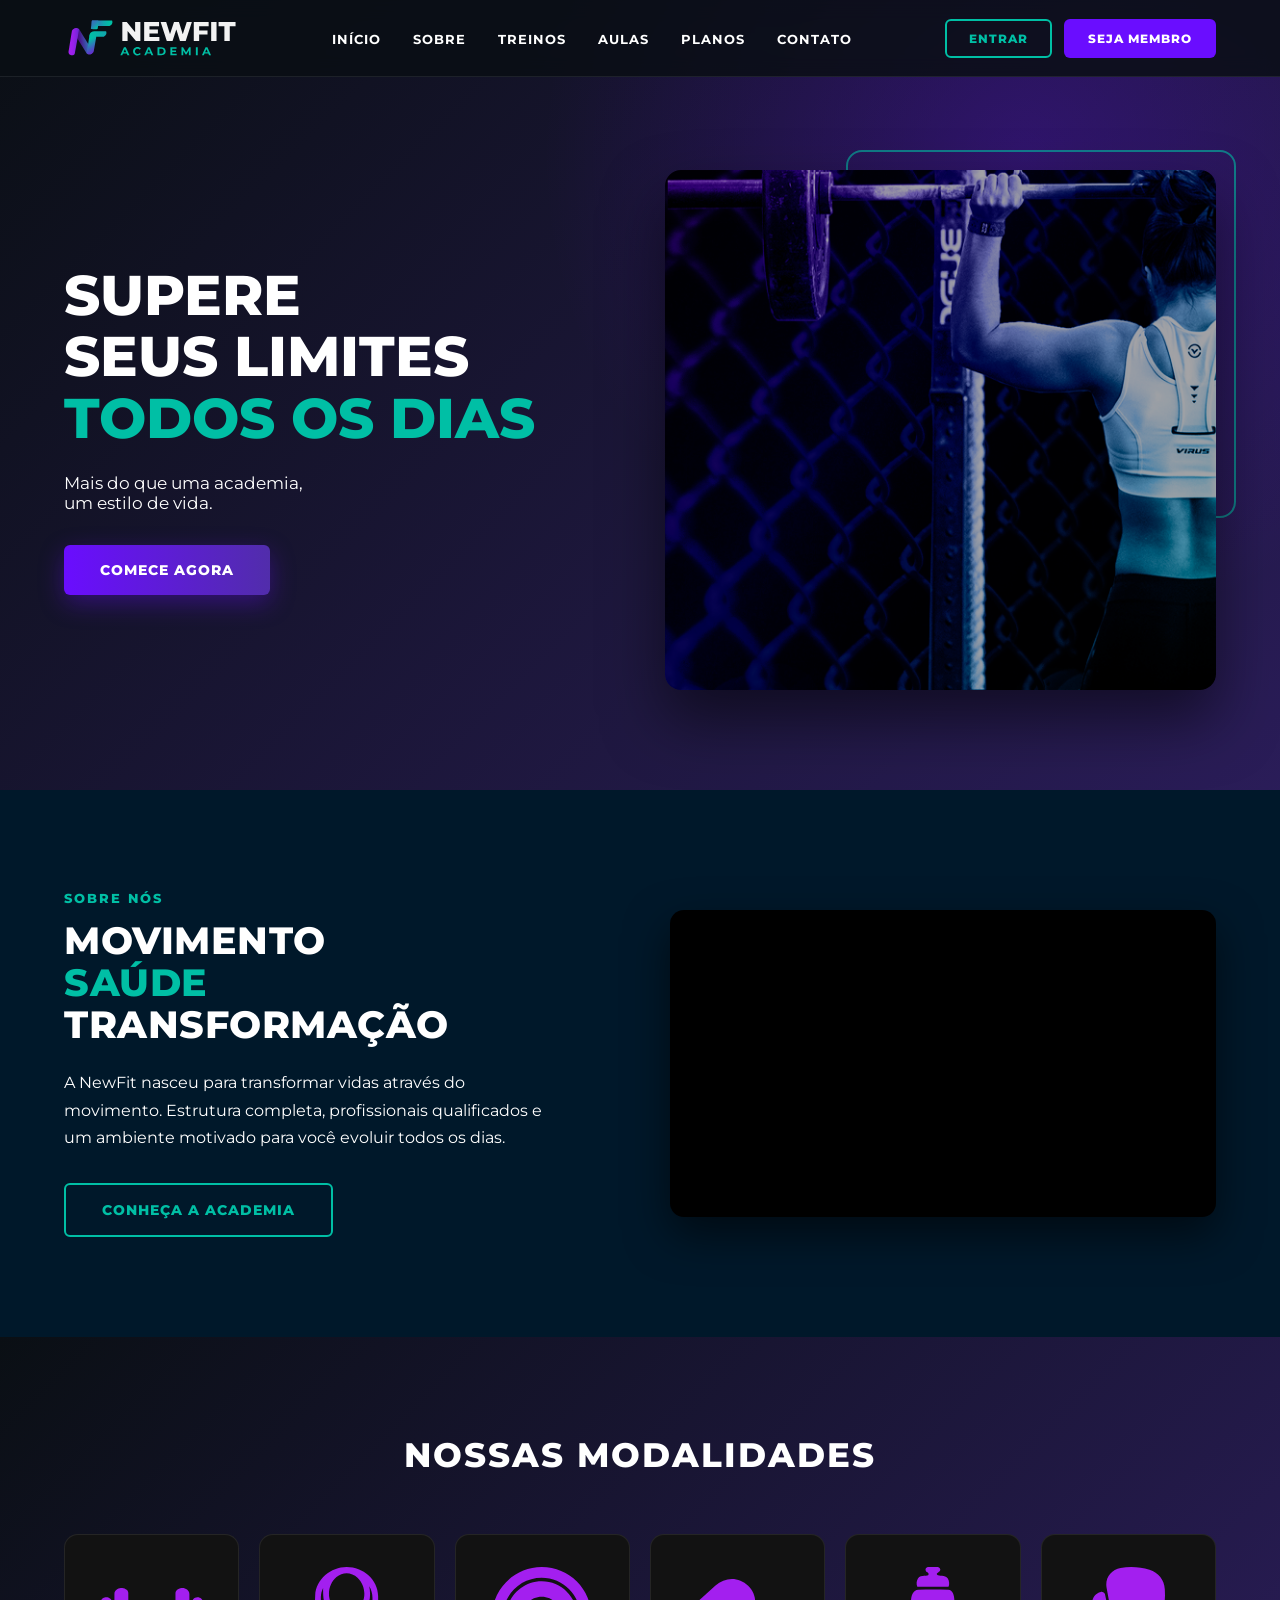
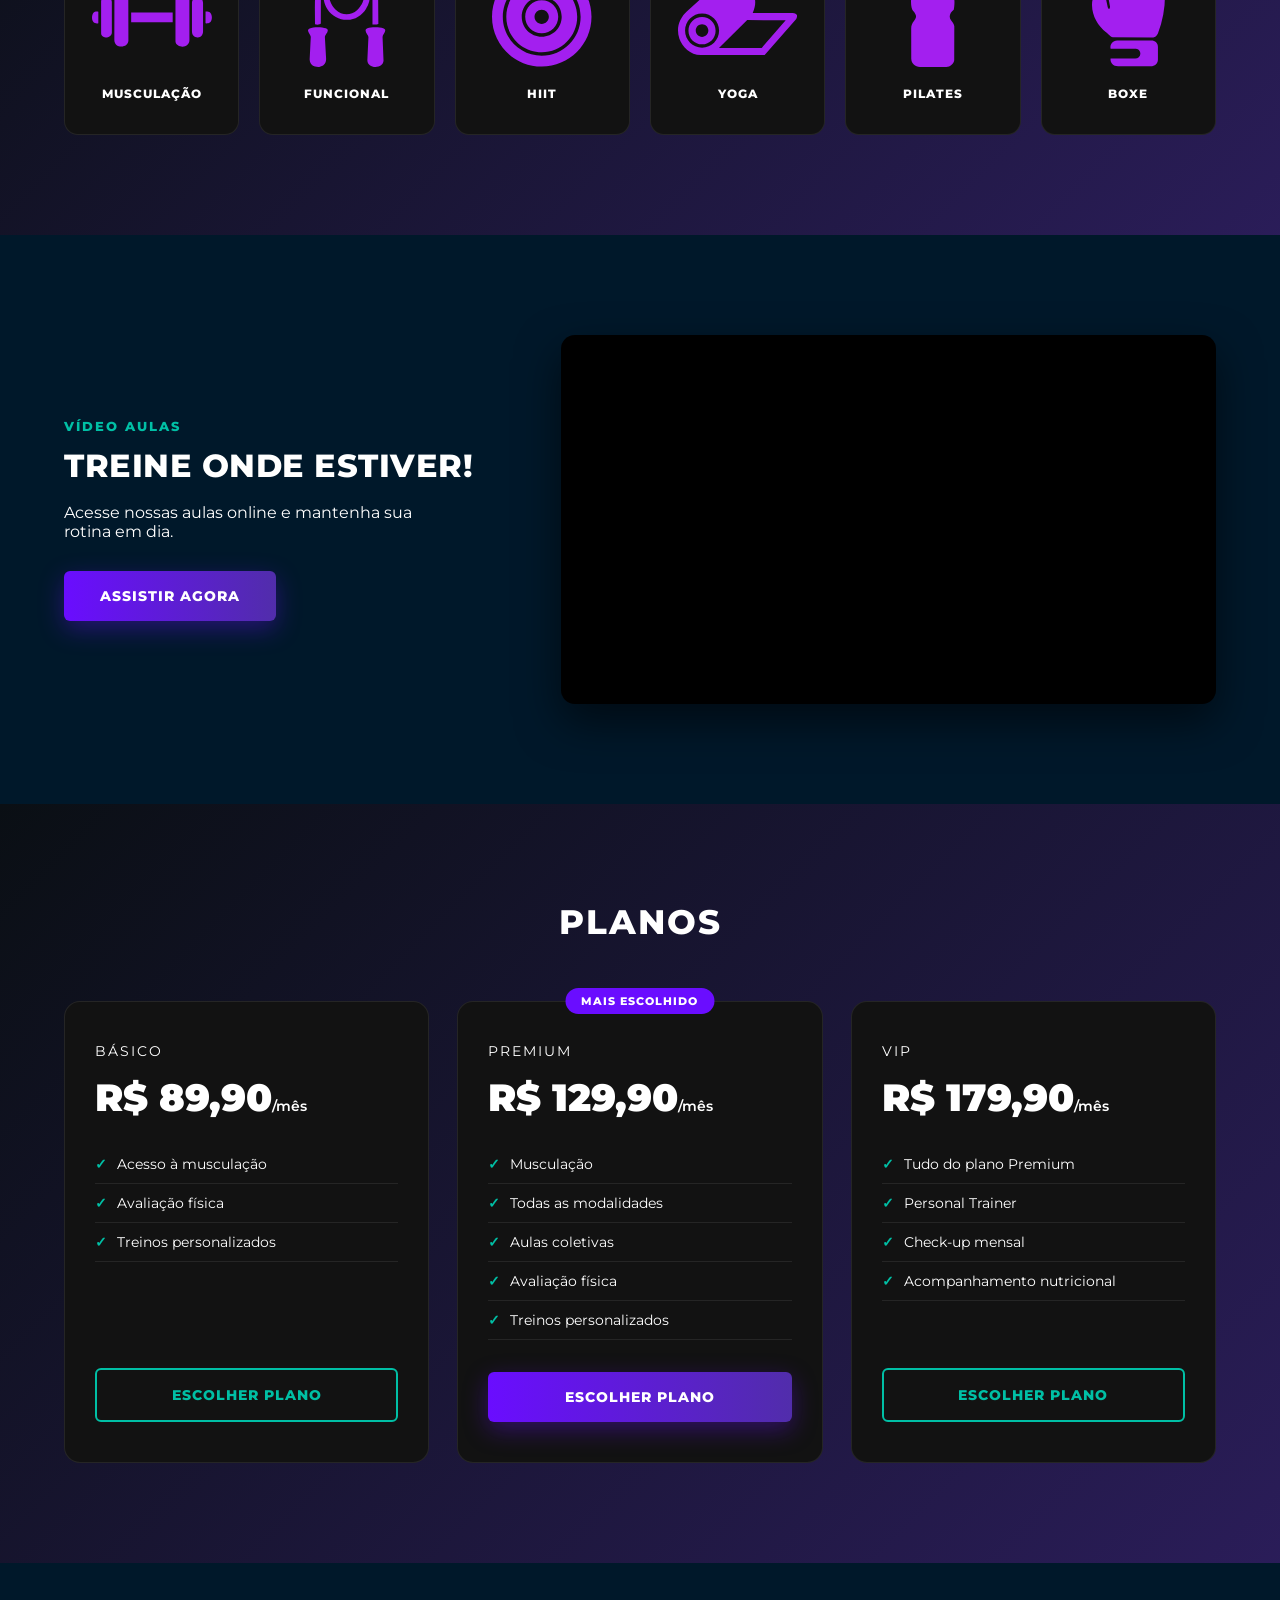
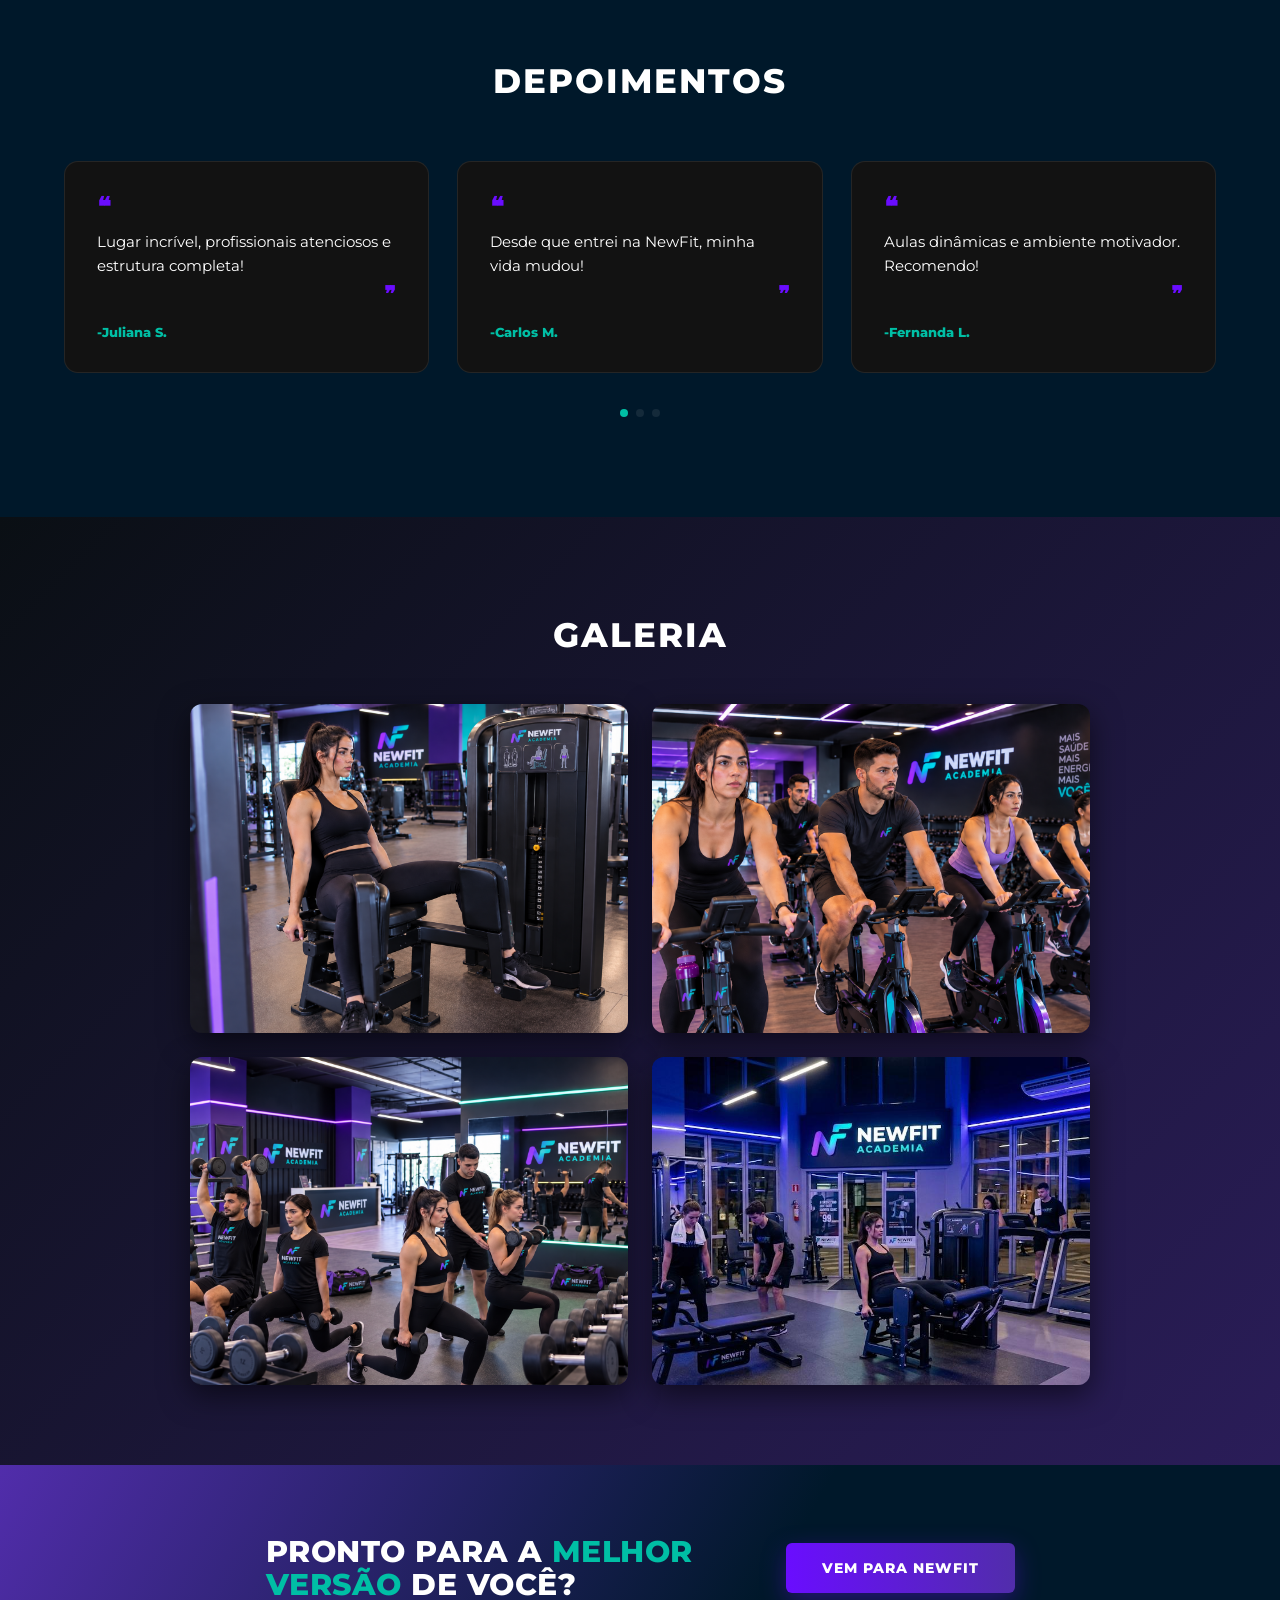
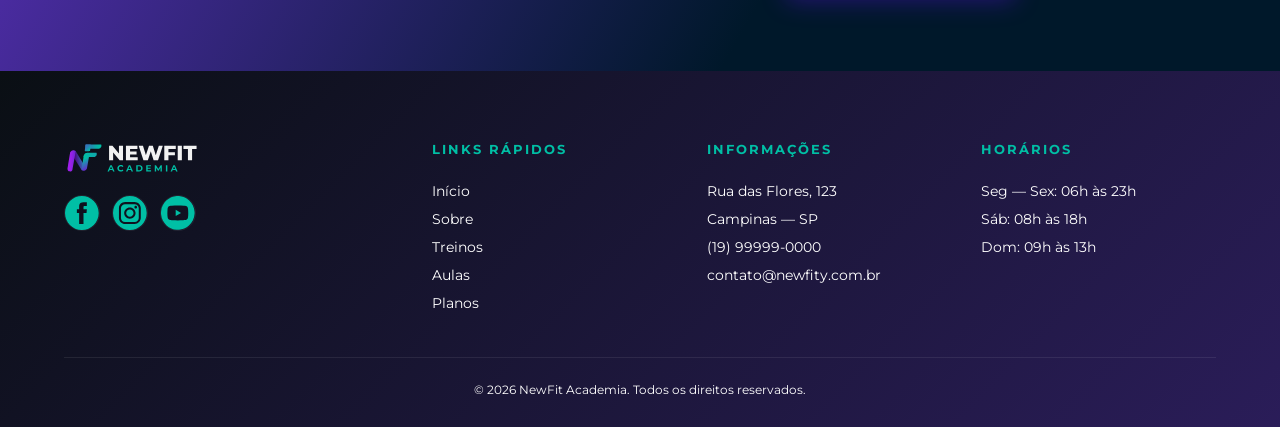
<file: index.html>
<!DOCTYPE html>
<html lang="pt-BR">
<head>
<meta charset="UTF-8">
<meta name="viewport" content="width=device-width, initial-scale=1.0">
<title>NEWFIT ACADEMIA — Supere Seus Limites Todos os Dias</title>
<link rel="manifest" href="manifest.webmanifest">
<meta name="theme-color" content="#0A0F14">
<meta name="mobile-web-app-capable" content="yes">
<meta name="apple-mobile-web-app-capable" content="yes">
<meta name="apple-mobile-web-app-status-bar-style" content="black">
<meta name="apple-mobile-web-app-title" content="NewFit">
<link rel="icon" type="image/png" sizes="32x32" href="icons/favicon-32.png">
<link rel="apple-touch-icon" href="icons/apple-touch-icon.png">
<script src="pwa.js" defer></script>
<link rel="preconnect" href="https://fonts.googleapis.com">
<link rel="preconnect" href="https://fonts.gstatic.com" crossorigin>
<link href="https://fonts.googleapis.com/css2?family=Montserrat:ital,wght@0,400;0,500;0,600;0,700;0,800;0,900;1,700&display=swap" rel="stylesheet">
<link rel="stylesheet" href="style.css">
</head>
<body>

<!-- ======================================================= -->
<!-- LANDING PRINCIPAL -->
<!-- Ao clicar em "Escolher Plano" ou "Seja Membro", o usuário -->
<!-- é redirecionado para checkout.html, onde responde a       -->
<!-- pergunta e preenche o cadastro.                           -->
<!-- ======================================================= -->
<div id="landing">

  <!-- HEADER -->
  <header>
    <div class="nav-wrap container">
      <div class="logo-box">
        <!-- TROCAR LOGO AQUI -->
        <img src="NEWFIT_LOGO_1.svg" alt="Logo NewFit">
      
      </div>
      <nav>
        <ul id="navList">
          <li><a href="#hero">Início</a></li>
          <li><a href="#sobre">Sobre</a></li>
          <li><a href="#modalidades">Treinos</a></li>
          <li><a href="#video">Aulas</a></li>
          <li><a href="#planos">Planos</a></li>
          <li><a href="#footer">Contato</a></li>
          <li class="nav-entrar-mobile"><a href="login.html">Entrar</a></li>
        </ul>
      </nav>
      <div class="nav-btns">
        <a class="btn nav-entrar" href="login.html">ENTRAR</a>
        <a class="btn nav-cta" href="checkout.html?plano=Seja+Membro">SEJA MEMBRO</a>
      </div>
      <button class="menu-toggle" id="menuToggle">&#9776;</button>
    </div>
  </header>

  <!-- HERO -->
  <section class="hero" id="hero">
    <div class="container">
      <div class="hero-text">
        <h1 class="hero-title"><span class="hero-linha1">SUPERE </span>SEUS LIMITES<span class="line-accent"> <br>TODOS OS DIAS</span></h1>
        <p class="desc">Mais do que uma academia,<br> um estilo de vida.</p>
        <a class="btn btn-primary" href="checkout.html?plano=Seja+Membro">COMECE AGORA</a>
      </div>
      <div class="hero-img-wrap">
        <!-- TROCAR BANNER AQUI -->
        <img src="img/Banner newfity 1.png" alt="Aluna treinando na NewFit Academia">
      </div>
    </div>
  </section>

  <!-- SOBRE -->
  <section class="sobre" id="sobre">
    <div class="container">
      <div>
        <div class="eyebrow">SOBRE NÓS</div>
        <h2>MOVIMENTO<br><span class="verde">SAÚDE</span><br><span class="roxo">TRANSFORMAÇÃO</span></h2>
        <p>A NewFit nasceu para transformar vidas através do movimento. Estrutura completa, profissionais qualificados e um ambiente motivado para você evoluir todos os dias.</p>
        <a class="btn btn-outline" href="#modalidades">CONHEÇA A ACADEMIA</a>
      </div>
      <div class="sobre-video">
        <!-- TROCAR VÍDEO AQUI: mude só o código depois de /embed/ -->
        <iframe src="https://www.youtube.com/embed/xnSvTpTdezM?rel=0"
                title="Conheça a NewFit Academia"
                loading="lazy"
                allow="accelerometer; autoplay; clipboard-write; encrypted-media; gyroscope; picture-in-picture"
                referrerpolicy="strict-origin-when-cross-origin"
                allowfullscreen></iframe>
      </div>
    </div>
  </section>

  <!-- MODALIDADES -->
  <section class="modalidades" id="modalidades">
    <div class="container">
      <h2>NOSSAS MODALIDADES</h2>
      <div class="mod-grid">
        <div class="mod-card">
          <div class="mod-icon"><img src="img/musculação.svg" alt=""></div>
          <span>Musculação</span>
        </div>
        <div class="mod-card">
          <div class="mod-icon"><img src="img/funcional.svg" alt=""></div>
          <span>Funcional</span>
        </div>
        <div class="mod-card">
          <div class="mod-icon"><img src="img/hiit.svg" alt=""></div>
          <span>HIIT</span>
        </div>
        <div class="mod-card">
          <div class="mod-icon"><img src="img/yoga.svg" alt=""></div>
          <span>Yoga</span>
        </div>
        <div class="mod-card">
          <div class="mod-icon"><img src="img/pilates.svg"  alt=""></div>
          <span>Pilates</span>
        </div>
        <div class="mod-card">
          <div class="mod-icon"><img src="img/boxe.svg" alt=""></div>
          <span>Boxe</span>
        </div>
      </div>
    </div>
  </section>

  <!-- VIDEO AULAS -->
  <section class="video-sec" id="video">
    <div class="container">
      <div>
        <div class="eyebrow">VÍDEO AULAS</div>
        <h2>Treine onde estiver!</h2>
        <p>Acesse nossas aulas online e mantenha sua rotina em dia.</p>
        <a class="btn btn-primary" href="checkout.html?plano=Seja+Membro">ASSISTIR AGORA</a>
      </div>
      <div class="video-aula">
        <!-- TROCAR VÍDEO AQUI: mude o código em video-aula.js (VIDEO_ID) -->
        <div id="videoAulaPlayer"></div>
      </div>
    </div>
  </section>

  <!-- PLANOS -->
  <section class="planos" id="planos">
    <div class="container">
      <h2>PLANOS</h2>
      <div class="planos-grid" id="planosGrid">
        <div class="plano-card" data-plano="Básico">
          <div class="plano-nome">BÁSICO</div>
          <div class="plano-preco">R$ 89,90<span>/mês</span></div>
          <ul>
            <li>Acesso à musculação</li>
            <li>Avaliação física</li>
            <li>Treinos personalizados</li>
          </ul>
          <a class="btn btn-outline" href="checkout.html?plano=B%C3%A1sico">ESCOLHER PLANO</a>
        </div>
        <div class="plano-card" data-plano="Premium">
          <div class="plano-tag">MAIS ESCOLHIDO</div>
          <div class="plano-nome">PREMIUM</div>
          <div class="plano-preco">R$ 129,90<span>/mês</span></div>
          <ul>
            <li>Musculação</li>
            <li>Todas as modalidades</li>
            <li>Aulas coletivas</li>
            <li>Avaliação física</li>
            <li>Treinos personalizados</li>
          </ul>
          <a class="btn btn-primary" href="checkout.html?plano=Premium">ESCOLHER PLANO</a>
        </div>
        <div class="plano-card" data-plano="VIP">
          <div class="plano-nome">VIP</div>
          <div class="plano-preco">R$ 179,90<span>/mês</span></div>
          <ul>
            <li>Tudo do plano Premium</li>
            <li>Personal Trainer</li>
            <li>Check-up mensal</li>
            <li>Acompanhamento nutricional</li>
          </ul>
          <a class="btn btn-outline" href="checkout.html?plano=VIP">ESCOLHER PLANO</a>
        </div>
      </div>
    </div>
  </section>

  <!-- DEPOIMENTOS -->
  <section class="depoimentos">
    <div class="container">
      <h2>DEPOIMENTOS</h2>
      <div class="dep-grid">
        <div class="dep-card">
          <div class="dep-quote">&#10077;</div>
          <p>Lugar incrível, profissionais atenciosos e estrutura completa!</p>
          <div class="dep-quote-close">&#10078;</div>
          <div class="dep-author">-Juliana S.</div>
        </div>
        <div class="dep-card">
          <div class="dep-quote">&#10077;</div>
          <p>Desde que entrei na NewFit, minha vida mudou!</p>
          <div class="dep-quote-close">&#10078;</div>
          <div class="dep-author">-Carlos M.</div>
        </div>
        <div class="dep-card">
          <div class="dep-quote">&#10077;</div>
          <p>Aulas dinâmicas e ambiente motivador. Recomendo!</p>
          <div class="dep-quote-close">&#10078;</div>
          <div class="dep-author">-Fernanda L.</div>
        </div>
      </div>
      <div class="dep-dots">
        <span class="active"></span><span></span><span></span>
      </div>
    </div>
  </section>

  <!-- GALERIA -->
  <section class="galeria">
    <div class="container">
      <h2>GALERIA</h2>
      <div class="galeria-grid">
        <!-- TROCAR BANNER AQUI -->
        <img src="imgG/galeria-1.png" alt="Galeria 1">
        <img src="imgG/galeria-2.png" alt="Galeria 2">
        <img src="imgG/galeria-3.png" alt="Galeria 3">
        <img src="imgG/galeria-4.jpg" alt="Galeria 4">
      </div>
    </div>
  </section>

  <!-- CTA FINAL -->
  <div class="cta-final">
    <div class="container" style="display:flex;align-items:center;justify-content:space-between;flex-wrap:wrap;gap:20px;">
      <h2>PRONTO PARA A <span class="verde">MELHOR VERSÃO </span>DE VOCÊ?</h2>
      <a class="btn btn-primary" href="checkout.html?plano=Seja+Membro">VEM PARA NEWFIT</a>
    </div>
  </div>

  <!-- FOOTER -->
  <footer id="footer">
    <div class="container">
      <div class="footer-grid">
        <div class="footer-col">
          <div class="footer-logo">
            <!-- TROCAR LOGO AQUI -->
            <img src="NEWFIT_LOGO_1.svg" alt="Logo NewFit">
            <div class="logo-text"> <small></small></div>
          </div>
          <div class="footer-social">
            <a href="#" aria-label="Facebook"><img src="imgR/Vector.svg" alt="" srcset=""></a>
            <a href="#" aria-label="Instagram"><img src="imgR/Group.svg" alt=""></a>
            <a href="#" aria-label="Youtube"><img src="imgR/Group(1).svg" alt=""></a>
          </div>
        </div>
        <div class="footer-col">
          <h4>LINKS RÁPIDOS</h4>
          <ul>
            <li><a href="#hero">Início</a></li><li><a href="#sobre">Sobre</a></li><li><a href="#modalidades">Treinos</a></li><li><a href="#video">Aulas</a></li><li><a href="#planos">Planos</a></li>
          </ul>
        </div>
        <div class="footer-col">
          <h4>INFORMAÇÕES</h4>
          <p>Rua das Flores, 123<br>Campinas — SP</p>
          <p>(19) 99999-0000<br>contato@newfity.com.br</p>
        </div>
        <div class="footer-col">
          <h4>HORÁRIOS</h4>
          <p>Seg — Sex: 06h às 23h<br>Sáb: 08h às 18h<br>Dom: 09h às 13h</p>
        </div>
      </div>
      <div class="footer-bottom">© 2026 NewFit Academia. Todos os direitos reservados.</div>
    </div>
  </footer>

</div><!-- /#landing -->

<!-- ======================================================= -->
<!-- JS (menu mobile) -->
<!-- ======================================================= -->
<script src="script.js"></script>
<script src="video-aula.js" defer></script>

</body>
</html>
</file>
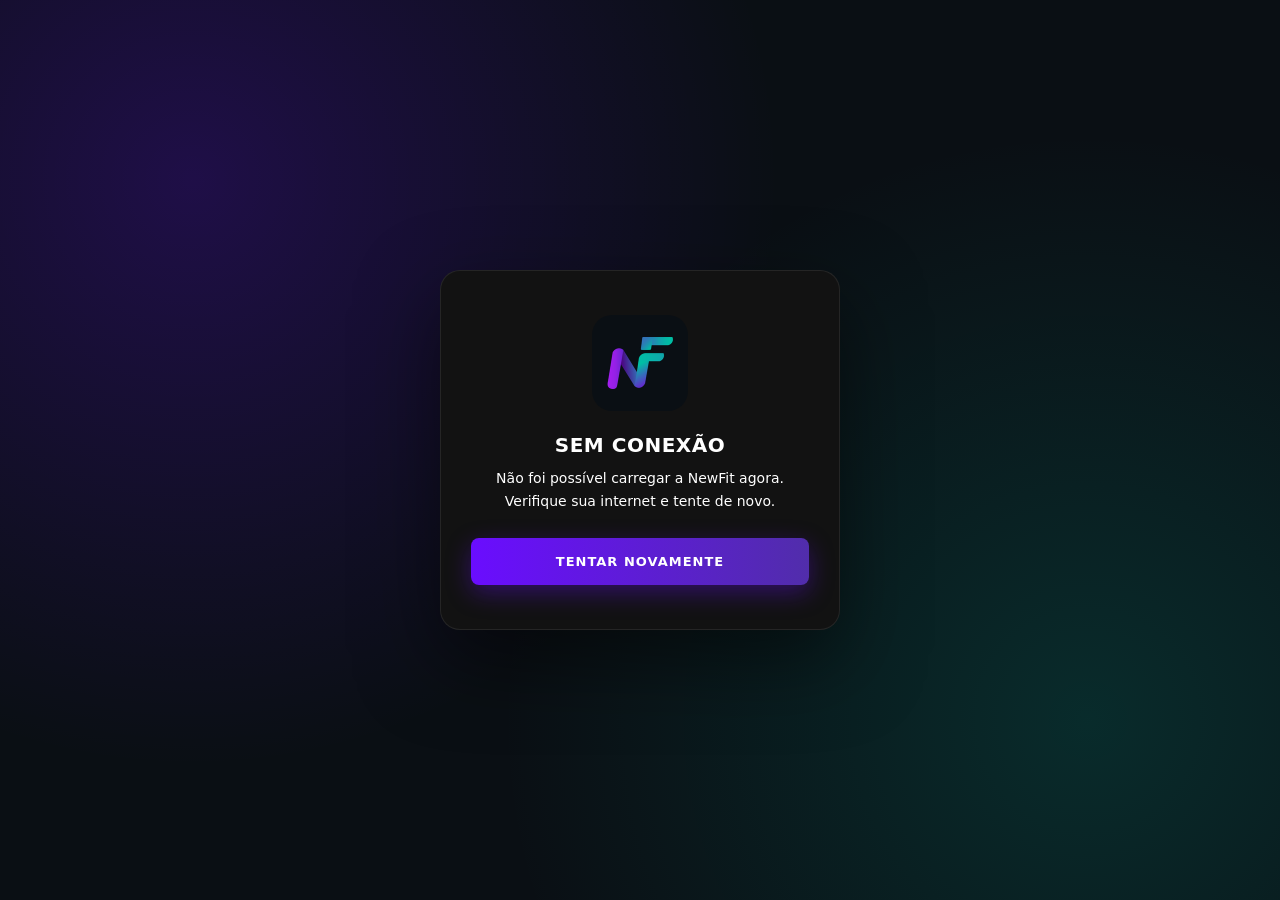
<file: offline.html>
<!DOCTYPE html>
<html lang="pt-BR">
<head>
<meta charset="UTF-8">
<meta name="viewport" content="width=device-width, initial-scale=1.0">
<meta name="theme-color" content="#0A0F14">
<title>Sem conexão — NEWFIT ACADEMIA</title>
<style>
  *{margin:0;padding:0;box-sizing:border-box;}
  body{
    min-height:100vh;
    display:flex;align-items:center;justify-content:center;
    padding:24px;
    font-family:'Montserrat', system-ui, sans-serif;
    color:#FFFFFF;
    text-align:center;
    background:
      radial-gradient(circle at 15% 20%, rgba(106,13,255,0.22), transparent 45%),
      radial-gradient(circle at 85% 80%, rgba(0,191,165,0.16), transparent 45%),
      #0A0F14;
  }
  .card{
    background:#121212;
    border:1px solid rgba(255,255,255,0.08);
    border-radius:20px;
    max-width:400px;width:100%;
    padding:44px 30px;
    box-shadow:0 30px 80px rgba(0,0,0,0.5);
  }
  img{width:96px;height:96px;border-radius:20px;margin:0 auto 22px;display:block;}
  h1{font-size:20px;text-transform:uppercase;letter-spacing:.5px;margin-bottom:10px;}
  p{color:#FFFFFF;font-size:14px;line-height:1.6;margin-bottom:26px;}
  button{
    width:100%;padding:16px 20px;border:none;border-radius:8px;cursor:pointer;
    font-family:inherit;font-weight:800;font-size:13px;letter-spacing:1px;text-transform:uppercase;
    color:#fff;background:linear-gradient(90deg,#6A0DFF 0%,#512DAB 100%);
    box-shadow:0 8px 24px rgba(106,13,255,0.35);
  }
</style>
</head>
<body>
  <div class="card">
    <img src="icons/icon-192.png" alt="NewFit">
    <h1>Sem conexão</h1>
    <p>Não foi possível carregar a NewFit agora. Verifique sua internet e tente de novo.</p>
    <button type="button" onclick="location.reload()">Tentar novamente</button>
  </div>
</body>
</html>
</file>
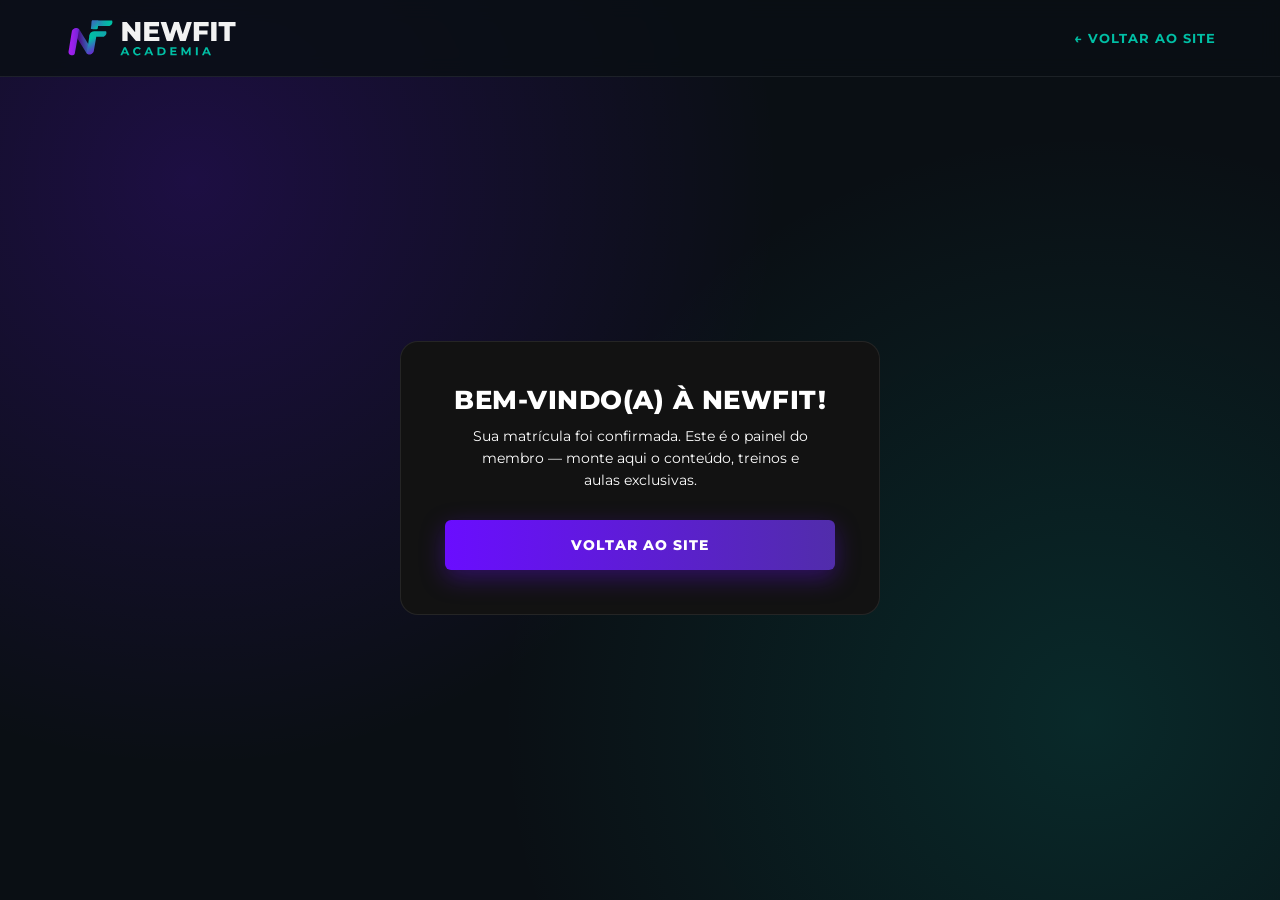
<file: painel.html>
<!DOCTYPE html>
<html lang="pt-BR">
<head>
<meta charset="UTF-8">
<meta name="viewport" content="width=device-width, initial-scale=1.0">
<title>Painel do Membro — NEWFIT ACADEMIA</title>
<link rel="preconnect" href="https://fonts.googleapis.com">
<link rel="preconnect" href="https://fonts.gstatic.com" crossorigin>
<link href="https://fonts.googleapis.com/css2?family=Montserrat:ital,wght@0,400;0,500;0,600;0,700;0,800;0,900;1,700&display=swap" rel="stylesheet">
<link rel="stylesheet" href="style.css">
</head>
<body class="checkout-body">

<div class="checkout-topbar">
  <div class="container checkout-topbar-inner">
    <a href="index.html" class="logo-box">
      <!-- TROCAR LOGO AQUI -->
      <img src="NEWFIT_LOGO_1.svg" alt="Logo NewFit">
      <div class="logo-text"> <small></small></div>
    </a>
    <a href="index.html" class="checkout-voltar">&larr; Voltar ao site</a>
  </div>
</div>

<!-- ======================================================= -->
<!-- PAINEL DO MEMBRO (placeholder — monte esta área depois) -->
<!-- ======================================================= -->
<main class="checkout-wrap">
  <div class="checkout-card" style="text-align:center;">
    <h1 class="checkout-title">Bem-vindo(a) à NewFit!</h1>
    <p class="checkout-sub">Sua matrícula foi confirmada. Este é o painel do membro — monte aqui o conteúdo, treinos e aulas exclusivas.</p>
    <a class="btn btn-primary" href="index.html" style="display:block;text-align:center;">VOLTAR AO SITE</a>
  </div>
</main>

</body>
</html>
</file>
<file: style.css>
:root{
    --verde: #00BFA5;
    --roxo: #6A0DFF;
    --roxo-escuro: #512DAB;
    --bg-1: #121212;
    --bg-2: #00182A;
    --bg-3: #0A0F14;
    --bg-4: #121212;
    --bg-5: #1A1A1A;
    --texto: #FFFFFF;
    --texto-muted: #FFFFFF;
    --borda: rgba(255,255,255,0.08);
  }

  *{margin:0;padding:0;box-sizing:border-box;}
  html{scroll-behavior:smooth;}
  body{
    font-family:'Montserrat', sans-serif;
    background:var(--bg-3);
    color:var(--texto);
    overflow-x:hidden;
  }
  img{max-width:100%;display:block;
  }
  a{text-decoration:none;color:inherit;}
  ul{list-style:none;}
  button{font-family:inherit;cursor:pointer;border:none;}

  .container{
    max-width:1200px;
    margin:0 auto;
    padding:0 24px;
  }

  .eyebrow{
    color:var(--verde);
    font-weight:800;
    letter-spacing:2px;
    font-size:13px;
    text-transform:uppercase;
    display:flex;
    align-items:center;
    gap:8px;
    margin-bottom:14px;
  }

  h1,h2,h3{
    font-weight:800;
    text-transform:uppercase;
    letter-spacing:0.5px;
    line-height:1.1;
  }

  .btn{
    display:inline-block;
    padding:16px 36px;
    border-radius:6px;
    font-weight:800;
    text-transform:uppercase;
    letter-spacing:1px;
    font-size:14px;
    transition:transform .25s ease, box-shadow .25s ease, opacity .25s ease;
  }
  .btn:hover{transform:translateY(-3px);}
  .btn-primary{
    background:linear-gradient(90deg, var(--roxo) 0%, var(--roxo-escuro) 100%);
    color:#fff;
    box-shadow:0 8px 24px rgba(106,13,255,0.35);
  }
  .btn-primary:hover{box-shadow:0 12px 30px rgba(106,13,255,0.5);}
  .btn-outline{
    background:transparent;
    border:2px solid var(--verde);
    color:var(--verde);
  }
  .btn-outline:hover{background:var(--verde);color:#0A0F14;}

  /* ============ STOP 1 - QUIZ ============ */
  #quiz-screen{
    min-height:100vh;
    width:100%;
    background:
      radial-gradient(circle at 15% 20%, rgba(106,13,255,0.25), transparent 45%),
      radial-gradient(circle at 85% 80%, rgba(0,191,165,0.18), transparent 45%),
      var(--bg-3);
    display:flex;
    flex-direction:column;
    align-items:center;
    justify-content:center;
    text-align:center;
    padding:40px 20px;
    position:relative;
    overflow:hidden;
  }
  #quiz-screen::before{
    /* grafismo hexagonal sutil */
    content:"";
    position:absolute;
    inset:0;
    background-image:
      linear-gradient(30deg, rgba(0,191,165,0.06) 12%, transparent 12.5%, transparent 87%, rgba(0,191,165,0.06) 87.5%, rgba(0,191,165,0.06)),
      linear-gradient(150deg, rgba(0,191,165,0.06) 12%, transparent 12.5%, transparent 87%, rgba(0,191,165,0.06) 87.5%, rgba(0,191,165,0.06)),
      linear-gradient(30deg, rgba(0,191,165,0.06) 12%, transparent 12.5%, transparent 87%, rgba(0,191,165,0.06) 87.5%, rgba(0,191,165,0.06)),
      linear-gradient(150deg, rgba(0,191,165,0.06) 12%, transparent 12.5%, transparent 87%, rgba(0,191,165,0.06) 87.5%, rgba(0,191,165,0.06));
    background-size:80px 140px;
    background-position:0 0, 0 0, 40px 70px, 40px 70px;
    opacity:.5;
    pointer-events:none;
  }
  .quiz-logo{
    font-size:14px;
    font-weight:800;
    letter-spacing:4px;
    color:var(--verde);
    margin-bottom:40px;
    z-index:2;
  }
  .quiz-title{
    font-size:56px;
    max-width:900px;
    z-index:2;
    background:linear-gradient(90deg,#fff 40%, var(--verde) 100%);
    -webkit-background-clip:text;
    background-clip:text;
    -webkit-text-fill-color:transparent;
  }
  .quiz-sub{
    margin-top:22px;
    color:var(--texto-muted);
    font-size:17px;
    font-weight:500;
    z-index:2;
  }
  .quiz-options{
    margin-top:48px;
    display:flex;
    gap:24px;
    flex-wrap:wrap;
    justify-content:center;
    z-index:2;
  }
  .quiz-btn{
    width:280px;
    padding:28px 20px;
    background:var(--bg-1);
    border:2px solid var(--borda);
    border-radius:14px;
    color:#fff;
    font-weight:800;
    font-size:17px;
    letter-spacing:1px;
    text-transform:uppercase;
    transition:all .3s ease;
  }
  .quiz-btn:hover{
    border-color:var(--verde);
    background:rgba(0,191,165,0.08);
    transform:translateY(-6px);
    box-shadow:0 16px 30px rgba(0,191,165,0.15);
  }
  .quiz-btn span{
    display:block;
    font-size:12px;
    color:var(--texto-muted);
    font-weight:600;
    text-transform:none;
    letter-spacing:0;
    margin-top:8px;
  }

  /* ============ HEADER ============ */
  header{
    position:fixed;
    top:0;left:0;right:0;
    z-index:500;
    background:rgba(10,15,20,0.85);
    backdrop-filter:blur(10px);
    border-bottom:1px solid var(--borda);
  }
  .nav-wrap{
    display:flex;
    align-items:center;
    justify-content:space-between;
    gap:20px;
    padding:16px 24px;
  }
  .logo-box{flex-shrink:0;}
  
  
  .logo-box img{
    height: 44px;
    width: auto;
  }
  
  .logo-text small{
    display:block;
    font-size:9px;
    letter-spacing:3px;
    color:var(--verde);
    font-weight:700;
  }
  nav ul{
    display:flex;
    gap:32px;
  }
  nav a{
    font-size:13px;
    font-weight:700;
    text-transform:uppercase;
    letter-spacing:1px;
    color:var(--texto);
    transition:color .2s;
  }
  nav a:hover{color:var(--verde);}
  .nav-btns{display:flex;align-items:center;gap:12px;flex-shrink:0;}
  .nav-entrar{
    background:transparent;
    border:2px solid var(--verde);
    color:var(--verde);
    padding:10px 22px;
    border-radius:6px;
    font-weight:800;
    font-size:12px;
    letter-spacing:1px;
    text-transform:uppercase;
    white-space:nowrap;
    transition:all .2s ease;
  }
  .nav-entrar:hover{background:var(--verde);color:#0A0F14;}
  .nav-cta{
    background:var(--roxo);
    color:#fff;
    padding:12px 24px;
    border-radius:6px;
    font-weight:800;
    font-size:12px;
    letter-spacing:1px;
    text-transform:uppercase;
    white-space:nowrap;
  }
  .menu-toggle{display:none;background:none;font-size:26px;color:#fff;}


  /* ============ HERO ============ */
  .hero{
    padding:170px 0 100px;
    background:
      radial-gradient(circle at 80% 20%, rgba(106,13,255,0.25), transparent 40%),
      linear-gradient(135deg, var(--bg-3) 0%, var(--roxo-escuro) 220%);
    position:relative;
    overflow:hidden;
  }
  .hero .container{
    display:grid;
    grid-template-columns:1fr 1fr;
    gap:50px;
    align-items:center;
  }
  .hero-title{
    font-size:56px;
    letter-spacing:0;
  }
  .hero-title .line-accent{
    color:var(--verde);
    -webkit-text-fill-color: var(--verde);
  }
  .hero p.desc{
    margin:24px 0 32px;
    color:var(--texto-muted);
    font-size:17px;
    max-width:440px;
  }
  .hero-img-wrap{
    position:relative;
  }
  .hero-img-wrap::before{
    content:"";
    position:absolute;
    top:-20px;right:-20px;
    width:70%;height:70%;
    border:2px solid var(--verde);
    border-radius:16px;
    z-index:0;
    opacity:.6;
  }
  .hero-img-wrap img{
    position:relative;
    z-index:1;
    border-radius:16px;
    width:100%;
    height:520px;
    object-fit:cover;
    box-shadow:0 30px 60px rgba(0,0,0,0.5);
  }

  /* ============ SOBRE ============ */
  .sobre{
    padding:100px 0;
    background:var(--bg-2);
  }
  .sobre .container{
    display:grid;
    grid-template-columns:1fr 1fr;
    gap:60px;
    align-items:center;
  }
  .sobre h2{font-size:38px;}
  .sobre h2 .verde{color:var(--verde);}
  .sobre h2 .roxo{color:var(--roxo);}
  .sobre p{
    margin:24px 0 32px;
  
    font-size:16px;
    line-height:1.7;
    max-width:480px;
  }
  .sobre-img img{
    border-radius:14px;
    width:100%;
    height:420px;
    object-fit:cover;
  }

  /* ============ MODALIDADES ============ */
  .modalidades{
    padding:100px 0;
    background:linear-gradient(135deg, var(--bg-3) 0%, var(--roxo-escuro) 220%);
    text-align:center;
  }
  .modalidades h2{
    font-size:34px;
    margin-bottom:60px;
    letter-spacing:2px;
  }
  .mod-grid{
    display:grid;
    grid-template-columns:repeat(6,1fr);
    gap:20px;
  }
  .mod-card{
    background:var(--bg-1);
    border:1px solid var(--borda);
    border-radius:14px;
    padding:32px 12px;
    transition:all .3s ease;
  }
  .mod-card:hover{
    border-color:var(--verde);
    transform:translateY(-8px);
    box-shadow:0 16px 30px rgba(0,191,165,0.15);
  }
  .mod-icon{
    width:120px;height:100px;
    margin:0 auto 16px;
    display:flex;align-items:center;justify-content:center;
  }
  .mod-icon img{
    width:120px;
    height:100px;
    object-fit:contain;
  }



  .mod-card span{
    font-size:12px;
    font-weight:800;
    letter-spacing:1px;
    text-transform:uppercase;
  }

  /* ============ VIDEO ============ */
  .video-sec{
    padding:100px 0;
    background:var(--bg-2);
  }
  .video-sec .container{
    display:grid;
    grid-template-columns:0.8fr 1.2fr;
    gap:60px;
    align-items:center;
  }
  .video-sec h2{font-size:32px;}
  .video-sec p{
    margin:20px 0 30px;
    color:var(--texto-muted);
    max-width:380px;
  }
  .video-player{
    position:relative;
    border-radius:14px;
    overflow:hidden;
    box-shadow:0 30px 60px rgba(0,0,0,0.5);
  }
  .video-player img{width:100%;height:360px;object-fit:cover;}
  .play-btn{
    position:absolute;
    top:50%;left:50%;
    transform:translate(-50%,-50%);
    width:76px;height:76px;
    border-radius:50%;
    background:rgba(0,0,0,0.5);
    border:2px solid var(--verde);
    display:flex;align-items:center;justify-content:center;
    color:var(--verde);
    font-size:26px;
    cursor:pointer;
  }
  .video-controls{
    position:absolute;
    bottom:0;left:0;right:0;
    padding:12px 16px;
    background:linear-gradient(transparent, rgba(0,0,0,0.8));
    display:flex;align-items:center;gap:10px;
    font-size:11px;color:#fff;
  }
  .video-controls .bar{
    flex:1;height:4px;background:rgba(255,255,255,0.3);border-radius:2px;overflow:hidden;
  }
  .video-controls .bar i{
    display:block;width:15%;height:100%;background:var(--verde);
  }

  /* ============ PLANOS ============ */
  .planos{
    padding:100px 0;
    background:linear-gradient(135deg, var(--bg-3) 0%, var(--roxo-escuro) 220%);
    text-align:center;
  }
  .planos h2{font-size:34px;margin-bottom:60px;letter-spacing:2px;}
  .planos-grid{
    display:grid;
    grid-template-columns:repeat(3,1fr);
    gap:28px;
  }
  .plano-card{
    background:var(--bg-1);
    border:1px solid var(--borda);
    border-radius:16px;
    padding:40px 30px;
    text-align:left;
    position:relative;
    transition:transform .3s ease;
    display:flex;
    flex-direction:column;
    height:100%;
  }
  .plano-card:hover{transform:translateY(-8px);}
  .plano-card.destaque{
    border:2px solid var(--roxo);
    box-shadow:0 20px 50px rgba(106,13,255,0.25);
    transform:scale(1.04);
  }
  .plano-tag{
    position:absolute;
    top:-14px;left:50%;
    transform:translateX(-50%);
    background:var(--roxo);
    color:#fff;
    font-size:11px;
    font-weight:800;
    letter-spacing:1px;
    padding:6px 16px;
    border-radius:20px;
    text-transform:uppercase;
    white-space:nowrap;
  }
  .plano-nome{
    font-size:14px;
    letter-spacing:2px;
    color:var(--texto-muted);
    margin-bottom:14px;
  }
  .plano-preco{
    font-size:38px;
    font-weight:900;
    margin-bottom:24px;
  }
  .plano-preco span{
    font-size:14px;
    color:var(--texto-muted);
    font-weight:600;
  }
  .plano-card ul{margin-bottom:32px;flex:1;}
  .plano-card ul li{
    padding:10px 0;
    border-bottom:1px solid var(--borda);
    color:var(--texto-muted);
    font-size:14px;
    display:flex;
    align-items:center;
    gap:10px;
  }
  .plano-card ul li::before{
    content:"✓";
    color:var(--verde);
    font-weight:900;
  }
  .plano-card .btn{width:100%;text-align:center;margin-top:auto;}

  /* ============ DEPOIMENTOS ============ */
  .depoimentos{
    padding:100px 0;
    background:var(--bg-2);
    text-align:center;
  }
  .depoimentos h2{font-size:34px;margin-bottom:60px;letter-spacing:2px;}
  .dep-grid{
    display:grid;
    grid-template-columns:repeat(3,1fr);
    gap:28px;
  }
  .dep-card{
    background:var(--bg-1);
    border:1px solid var(--borda);
    border-radius:14px;
    padding:32px;
    text-align:left;
  }
  .dep-quote{
    color:var(--roxo);
    font-size:26px;
    font-weight:900;
    line-height:1;
    margin-bottom:10px;
  }
  .dep-card p{
    color:var(--texto-muted);
    font-size:15px;
    line-height:1.6;
    margin-bottom:0;
  }
  .dep-quote-close{
    color:var(--roxo);
    font-size:22px;
    font-weight:900;
    line-height:1;
    text-align:right;
    margin:6px 0 18px;
  }
  .dep-author{
    font-size:13px;
    font-weight:800;
    color:var(--verde);
  }
  .dep-dots{
    display:flex;
    gap:8px;
    justify-content:center;
    margin-top:36px;
  }
  .dep-dots span{
    width:8px;height:8px;
    border-radius:50%;
    background:var(--borda);
  }
  .dep-dots span.active{background:var(--verde);}

  /* ============ GALERIA ============ */
  .galeria{
    padding:100px 0 80px;
    background:linear-gradient(135deg, var(--bg-3) 0%, var(--roxo-escuro) 220%);
    text-align:center;
  }
  .galeria h2{font-size:34px;margin-bottom:50px;letter-spacing:2px;}

  /* ============ CTA FINAL ============ */
  .cta-final{
    background:linear-gradient(120deg, var(--roxo-escuro), var(--bg-2) 60%);
    padding:70px 0;
    display:flex;
    align-items:center;
    justify-content:space-between;
    flex-wrap:wrap;
    gap:20px;
  }
  .cta-final h2{font-size:30px;max-width:500px;}
  .cta-final h2 .verde{color:var(--verde);}

  /* ============ FOOTER ============ */
  footer{
    background:linear-gradient(135deg, var(--bg-3) 0%, var(--roxo-escuro) 220%);
    padding:70px 0 30px;
  }
  .footer-grid{
    display:grid;
    grid-template-columns:1.4fr 1fr 1fr 1fr;
    gap:40px;
    padding-bottom:40px;
    border-bottom:1px solid var(--borda);
  }
  .footer-logo{display:flex;align-items:center;gap:10px;margin-bottom:16px;}
  .footer-logo img{height:34px;}
  .footer-col h4{
    font-size:13px;
    letter-spacing:2px;
    margin-bottom:20px;
    color:var(--verde);
  }
  .footer-col p, .footer-col li{
    color:var(--texto-muted);
    font-size:14px;
    line-height:2;
  }
  .footer-social{
    display:flex;gap:12px;margin-top:20px;
  }
  .footer-social a{
    width:36px;height:36px;
    border:1px solid var(--borda);
    border-radius:50%;
    display:flex;align-items:center;justify-content:center;
    font-size:14px;
    transition:all .2s;
  }
  .footer-social a:hover{background:var(--verde);color:#0A0F14;border-color:var(--verde);}
  .footer-bottom{
    text-align:center;
    padding-top:24px;
    color:var(--texto-muted);
    font-size:12px;
  }

  /* ============ MODAL ============ */
  .modal-overlay{
    position:fixed;inset:0;
    background:rgba(0,0,0,0.7);
    backdrop-filter:blur(4px);
    display:none;
    align-items:center;justify-content:center;
    z-index:2000;
    padding:20px;
  }
  .modal-overlay.active{display:flex;}
  .modal-box{
    background:var(--bg-1);
    border:1px solid var(--borda);
    border-radius:18px;
    max-width:460px;
    width:100%;
    padding:40px;
    position:relative;
    animation:modalIn .3s ease;
  }
  @keyframes modalIn{
    from{opacity:0;transform:translateY(30px) scale(.96);}
    to{opacity:1;transform:translateY(0) scale(1);}
  }
  .modal-close{
    position:absolute;top:18px;right:18px;
    background:none;color:var(--texto-muted);
    font-size:22px;
  }
  .modal-close:hover{color:#fff;}
  .modal-box h3{
    font-size:22px;
    margin-bottom:6px;
  }
  .modal-plano-tag{
    display:inline-block;
    background:rgba(106,13,255,0.15);
    color:var(--roxo);
    padding:6px 14px;
    border-radius:20px;
    font-size:12px;
    font-weight:800;
    letter-spacing:1px;
    margin-bottom:24px;
    text-transform:uppercase;
  }
  .form-group{margin-bottom:16px;}
  .form-group label{
    display:block;
    font-size:12px;
    font-weight:700;
    letter-spacing:1px;
    color:var(--texto-muted);
    margin-bottom:8px;
    text-transform:uppercase;
  }
  .form-group input{
    width:100%;
    padding:14px 16px;
    background:var(--bg-3);
    border:1px solid var(--borda);
    border-radius:8px;
    color:#fff;
    font-family:inherit;
    font-size:14px;
    outline:none;
    transition:border-color .2s;
  }
  .form-group input:focus{border-color:var(--verde);}
  .form-error{
    color:#ff6767;
    font-size:12px;
    margin-top:6px;
    display:none;
  }
  .form-group.invalid input{border-color:#ff6767;}
  .form-group.invalid .form-error{display:block;}
  #btnFinalizar{
    width:100%;
    margin-top:10px;
    text-align:center;
    border:none;
  }
  #btnFinalizar:disabled{opacity:.6;cursor:not-allowed;}

  /* ============ SUCESSO ============ */
  #successScreen{
    position:fixed;inset:0;
    background:var(--bg-3);
    z-index:3000;
    display:none;
    align-items:center;justify-content:center;
    flex-direction:column;
    text-align:center;
    padding:20px;
  }
  #successScreen.active{display:flex;}
  .success-icon{
    width:110px;height:110px;
    border-radius:50%;
    background:rgba(0,191,165,0.12);
    display:flex;align-items:center;justify-content:center;
    margin-bottom:30px;
  }
  .success-icon svg{width:56px;height:56px;stroke:var(--verde);}
  #successScreen h2{font-size:28px;margin-bottom:14px;}
  #successScreen p{color:var(--texto-muted);max-width:400px;margin-bottom:34px;font-size:15px;}

  .toast{
    position:fixed;
    bottom:24px;right:24px;
    background:var(--bg-1);
    border:1px solid var(--verde);
    padding:14px 22px;
    border-radius:8px;
    font-size:13px;
    z-index:4000;
    display:none;
  }
  .toast.show{display:block;animation:toastIn .3s ease;}
  @keyframes toastIn{from{opacity:0;transform:translateY(10px);}to{opacity:1;transform:translateY(0);}}

  /* ============ RESPONSIVO ============ */
  @media (max-width:1024px){
    .mod-grid{grid-template-columns:repeat(3,1fr);}
    .planos-grid{grid-template-columns:1fr;}
    .plano-card.destaque{transform:none;}
    .dep-grid{grid-template-columns:1fr;}
    .footer-grid{grid-template-columns:1fr 1fr;}
    .hero .container, .sobre .container, .video-sec .container{grid-template-columns:1fr;}
    .hero-img-wrap{order:-1;} /* no celular/tablet o banner fica em cima, antes do texto */
  }
  @media (max-width:768px){
    nav ul{
      /* BUG CORRIGIDO: era "position:fixed" com "top:70px" fixo.
         O <header> usa backdrop-filter:blur(...), e isso faz o próprio
         header virar a "referência" de posicionamento para filhos com
         position:fixed (em vez da tela toda). Resultado: o menu até
         abria, mas ficava posicionado de forma errada/invisível.
         Com position:absolute + top:100%, o menu sempre gruda
         logo abaixo do header, do tamanho dele, sem depender de um
         valor fixo em pixels (que quebraria se a altura do header mudar). */
      position:absolute;
      top:100%;left:0;right:0;
      z-index:10;
      background:var(--bg-3);
      flex-direction:column;
      padding:20px 24px;
      gap:18px;
      border-bottom:1px solid var(--borda);
      display:none;
    }
    nav ul.open{display:flex;}
    .menu-toggle{display:block;}
    .nav-btns{display:none;}
    .quiz-title{font-size:34px;}
    .quiz-options{flex-direction:column;align-items:center;}
    .quiz-btn{width:100%;max-width:320px;}
    .hero-title{font-size:36px;}
    .mod-grid{grid-template-columns:repeat(2,1fr);}
    .footer-grid{grid-template-columns:1fr;}
    .cta-final{flex-direction:column;text-align:center;justify-content:center;}
  }

/* ======================================================= */
/* CHECKOUT.HTML — página de cadastro (pergunta + formulário) */
/* ======================================================= */
.checkout-body{
  min-height:100vh;
  background:
    radial-gradient(circle at 15% 20%, rgba(106,13,255,0.2), transparent 45%),
    radial-gradient(circle at 85% 80%, rgba(0,191,165,0.15), transparent 45%),
    var(--bg-3);
}
.checkout-topbar{
  border-bottom:1px solid var(--borda);
  background:rgba(10,15,20,0.85);
  backdrop-filter:blur(10px);
}
.checkout-topbar-inner{
  display:flex;
  align-items:center;
  justify-content:space-between;
  padding:16px 24px;
}
.checkout-voltar{
  font-size:13px;
  font-weight:700;
  letter-spacing:1px;
  text-transform:uppercase;
  color:var(--verde);
}
.checkout-voltar:hover{color:#fff;}

.checkout-wrap{
  display:flex;
  justify-content:center;
  padding:60px 20px 100px;
}
.checkout-card{
  background:var(--bg-1);
  border:1px solid var(--borda);
  border-radius:18px;
  max-width:480px;
  width:100%;
  padding:44px;
}
.checkout-title{
  font-size:26px;
  margin-top:16px;
}
.checkout-sub{
  color:var(--texto-muted);
  font-size:14px;
  margin:10px 0 28px;
  line-height:1.6;
}
.checkout-question{
  margin-bottom:32px;
  padding-bottom:28px;
  border-bottom:1px solid var(--borda);
}
.checkout-question--nomargin{
  margin-bottom:0;
  padding-bottom:0;
  border-bottom:none;
}
.checkout-question-label{
  font-size:14px;
  font-weight:800;
  letter-spacing:1px;
  text-transform:uppercase;
  margin-bottom:16px;
}
.checkout-quiz-options{
  display:flex;
  gap:14px;
  flex-wrap:wrap;
}
.quiz-btn-sm{
  flex:1;
  min-width:150px;
  width:auto;
  padding:16px 12px;
  font-size:13px;
}
.quiz-btn-sm.selecionado{
  border-color:var(--verde);
  background:rgba(0,191,165,0.12);
  box-shadow:0 10px 24px rgba(0,191,165,0.18);
}
#quizError{
  margin-top:12px;
}
.checkout-btn-voltar{
  width:100%;
  text-align:center;
  margin-bottom:14px;
}

@media (max-width:768px){
  .checkout-card{padding:30px 24px;}
}


/* ======================================================= */
/* RESPONSIVO EXTRAS — celular, tablet e telas intermediárias */
/* (só complementa o que já existe acima, não muda o desktop) */
/* ======================================================= */

/* ---------- Entre desktop e tablet (até 1024px) ---------- */
@media (max-width:1024px){
  .hero-title{font-size:44px;}
  .hero-img-wrap img{height:420px;}
  .sobre-img img{height:360px;}
  .plano-tag{position:static;display:block;width:fit-content;transform:none;margin:0 auto 18px;}
  .sobre h2{font-size:32px;}
  .video-sec h2{font-size:28px;}
  .video-player img{height:300px;}
  .sobre .container, .video-sec .container{gap:40px;}
  .footer-grid{gap:28px;}
}

/* ---------- Tablet (até 860px) ---------- */
@media (max-width:860px){
  nav ul{gap:20px;}
  nav a{font-size:12px;}
  .hero{padding:140px 0 80px;}
  .hero-title{font-size:40px;}
  .plano-tag{font-size:10px;padding:5px 12px;}
  .sobre, .modalidades, .video-sec, .planos, .depoimentos{padding:70px 0;}
  .modalidades h2, .planos h2, .depoimentos h2{margin-bottom:40px;}
  .sobre-img img{height:320px;}
  .planos-grid{gap:22px;}
  .checkout-wrap{padding:40px 16px 80px;}
  .cta-final{padding:50px 0;}
}

/* ---------- Celular grande (até 768px) ---------- */
@media (max-width:768px){
  .hero{padding:130px 0 70px;}
  .hero .container{gap:34px;}
  .hero-title{font-size:34px;}
  .hero p.desc{font-size:15px;margin:18px 0 26px;}
  .hero-img-wrap img{height:300px;}
  .hero-img-wrap::before{top:-14px;right:-14px;}
  .sobre h2{font-size:28px;}
  .sobre p{font-size:15px;}
  .sobre-img img{height:260px;}
  .modalidades h2, .planos h2, .depoimentos h2, .galeria h2{font-size:26px;}
  .video-sec h2{font-size:24px;}
  .video-sec p{font-size:15px;}
  .video-player img{height:220px;}
  .plano-card{padding:30px 22px;}
  .plano-preco{font-size:32px;}
  .cta-final h2{font-size:24px;}
  .footer-grid{gap:30px;}
  .footer-bottom{font-size:11px;}
  .checkout-card{padding:28px 20px;}
  .checkout-title{font-size:22px;}
  .modal-box{padding:28px 22px;}
  .quiz-btn-sm{min-width:100%;}
  #successScreen h2{font-size:22px;}
  .toast{left:16px;right:16px;bottom:16px;}
}

/* ---------- Celular pequeno (até 480px) ---------- */
@media (max-width:480px){
  .container{padding:0 18px;}
  .nav-wrap{padding:14px 18px;}
  .logo-box img{height:36px;}
  .menu-toggle{font-size:24px;}
  .hero{padding:120px 0 60px;}
  .btn{padding:14px 26px;font-size:13px;}
  .btn-primary, .btn-outline{width:100%;text-align:center;}
  .video-sec .btn{width:100%;text-align:center;}
  .sobre h2{font-size:24px;}
  .sobre .btn{width:100%;}
  .modalidades{padding:60px 0;}
  .modalidades h2, .planos h2, .depoimentos h2, .galeria h2{font-size:23px;margin-bottom:32px;}
  .mod-grid{grid-template-columns:repeat(2,1fr);gap:14px;}
  .mod-card{padding:24px 10px;}
  .sobre-img img{height:210px;}
  .video-player img{height:190px;}
  .play-btn{width:58px;height:58px;font-size:20px;}
  .planos{padding:60px 0;}
  .planos-grid{gap:18px;}
  .plano-card{padding:26px 20px;}
  .plano-preco{font-size:28px;}
  .plano-card .btn{width:100%;}
  .depoimentos{padding:60px 0;}
  .dep-card{padding:24px 20px;}
  .cta-final{padding:44px 0;}
  .cta-final h2{font-size:21px;}
  .cta-final .btn{width:100%;text-align:center;}
  footer{padding:50px 0 24px;}
  .footer-grid{grid-template-columns:1fr;gap:26px;}
  .footer-social{margin-top:14px;}
  .checkout-title{font-size:20px;}
  .checkout-sub{font-size:13px;}
  .checkout-question-label{font-size:13px;}
  .quiz-btn-sm{padding:14px 10px;font-size:12px;}
  .checkout-topbar-inner{padding:14px 0;}
  .checkout-voltar{font-size:12px;}
  .modal-overlay{padding:14px;}
  .modal-plano-tag{font-size:11px;}
  #successScreen h2{font-size:20px;}
  #successScreen p{font-size:14px;}
}

/* ---------- Celular bem estreito (até 360px) ---------- */
@media (max-width:360px){
  .mod-grid{grid-template-columns:1fr 1fr;gap:10px;}
  .plano-preco{font-size:25px;}
}

/* ---------- Telas ALTAS/estritas de tablet na vertical ---------- */
@media (min-width:481px) and (max-width:768px) and (orientation:portrait){
  .hero-img-wrap img{height:340px;}
}


/* ---------- Imagens nunca ultrapassam a largura do container ---------- */
.hero-img-wrap img,
.sobre-img img,
.video-player img,
.mod-icon img{
  max-width:100%;
}

/* ---------- Evita zoom feio nos inputs no iPhone ---------- */
@media (max-width:768px){
  .form-group input,
  .form-group select,
  .form-group textarea{font-size:16px;}
}

/* ---------- Acessibilidade: respeita "reduzir movimento" ---------- */
@media (prefers-reduced-motion:reduce){
  html{scroll-behavior:auto;}
  *,*::before,*::after{animation-duration:.01ms !important;transition-duration:.01ms !important;}
}

/* =======================================================
   GALERIA (bloco único e responsivo)
   Antes as regras estavam espalhadas e se contradiziam
   (altura fixa em px + height:auto + grade travada em 680px).
   Agora: 2x2 em todos os tamanhos, só muda largura e espaçamento.
   ======================================================= */
.galeria-grid{
  display:grid;
  grid-template-columns:repeat(2, minmax(0, 1fr));
  gap:24px;
  max-width:900px;
  margin:0 auto;
}
.galeria-grid img{
  display:block;
  width:100%;
  height:auto;
  aspect-ratio:4/3;
  object-fit:cover;
  border-radius:12px;
  box-shadow:0 10px 30px rgba(0,0,0,0.55);
  transition:transform .3s ease;
}
.galeria-grid img:hover{transform:scale(1.02);}

@media (max-width:1024px){
  .galeria-grid{max-width:720px;gap:18px;}
}
@media (max-width:768px){
  .galeria{padding:70px 0 60px;}
  .galeria-grid{max-width:100%;gap:12px;}
  .galeria-grid img{border-radius:10px;}
}
/* Celular: galeria vira carrossel horizontal (arrasta pro lado, cada foto
   "encaixa" no centro e a próxima aparece um pouco, mostrando que dá pra deslizar) */
@media (max-width:480px){
  .galeria{padding:56px 0 48px;}
  .galeria-grid{
    display:flex;
    gap:12px;
    max-width:none;
    margin:0 -18px;              /* vai até a borda da tela (o .container tem 18px de padding) */
    padding:0 18px 14px;
    overflow-x:auto;
    scroll-snap-type:x mandatory;
    scroll-padding:0 18px;
    -webkit-overflow-scrolling:touch;
    scrollbar-width:none;
  }
  .galeria-grid::-webkit-scrollbar{display:none;}
  .galeria-grid img{
    flex:0 0 82%;
    width:82%;
    scroll-snap-align:center;
    border-radius:12px;
    box-shadow:0 6px 16px rgba(0,0,0,0.5);
  }
  .galeria-grid img:hover{transform:none;}
}
@media (prefers-reduced-motion:reduce){
  .galeria-grid img{transition:none;}
}

/* =======================================================
   HERO NO CELULAR — título em 3 linhas, texto à esquerda,
   botão com largura do próprio texto (não estica)
   ======================================================= */
/* Título sempre em 3 linhas (computador e celular): SUPERE / SEUS LIMITES / TODOS OS DIAS.
   "SUPERE" é um bloco próprio (e não um <br> com display trocado, que em alguns navegadores
   gerava uma linha em branco enorme). */
.hero-linha1{display:block;}
.hero-title{line-height:1.1;}

@media (max-width:768px){
  .hero-title{line-height:1.15;}
  .hero p.desc{max-width:none;}
}
@media (max-width:480px){
  .hero-title{font-size:34px;}
  .hero p.desc{font-size:17px;line-height:1.5;margin:28px 0 36px;}
  .hero .btn{width:auto;display:inline-block;padding:14px 26px;}
}
@media (max-width:380px){
  .hero-title{font-size:30px;}
  .hero p.desc{font-size:15.5px;}
}
@media (max-width:330px){
  .hero-title{font-size:26px;}
}

/* =======================================================
   CHECKOUT — conteúdo centralizado no card e card centralizado
   na tela (na vertical e na horizontal)
   ======================================================= */
.checkout-wrap{
  align-items:center;
  min-height:calc(100vh - 78px);
  padding:40px 20px 60px;
}
.checkout-card{
  text-align:center;
}
.checkout-card .modal-plano-tag{
  margin-bottom:20px;
}
.checkout-title{
  margin-top:0;
}
.checkout-sub{
  max-width:340px;
  margin:10px auto 28px;
}
.checkout-quiz-options{
  justify-content:center;
}
/* no formulário, os rótulos e campos continuam alinhados à esquerda */
.checkout-card form{
  text-align:left;
}
@media (max-width:480px){
  .checkout-wrap{padding:24px 14px 40px;}
}

/* =======================================================
   Correções de navegação
   - "Entrar" dentro do menu ☰ no celular (os botões do topo somem
     abaixo de 768px e não havia outro caminho até o login)
   - links do rodapé clicáveis
   ======================================================= */
.nav-entrar-mobile{display:none;}
@media (max-width:768px){
  .nav-entrar-mobile{display:list-item;}
  .nav-entrar-mobile a{color:var(--verde);}
}
.footer-col li a{color:inherit;transition:color .2s;}
.footer-col li a:hover{color:var(--verde);}

/* =======================================================
   SOBRE NÓS — vídeo do YouTube (16:9, acompanha a largura da coluna)
   ======================================================= */
.sobre-video{
  position:relative;
  width:100%;
  aspect-ratio:16/9;
  border-radius:14px;
  overflow:hidden;
  background:#000;
  box-shadow:0 18px 44px rgba(0,0,0,0.55);
}
.sobre-video iframe{
  position:absolute;
  inset:0;
  width:100%;
  height:100%;
  border:0;
}
@media (max-width:480px){
  .sobre-video{border-radius:10px;}
}

/* =======================================================
   AULAS — vídeo do YouTube (16:9, toca sozinho em loop)
   ======================================================= */
.video-aula{
  position:relative;
  width:100%;
  aspect-ratio:16/9;
  border-radius:14px;
  overflow:hidden;
  background:#000;
  box-shadow:0 18px 44px rgba(0,0,0,0.55);
}
.video-aula iframe{
  position:absolute;
  inset:0;
  width:100%;
  height:100%;
  border:0;
}
@media (max-width:480px){
  .video-aula{border-radius:10px;}
}

/* Placeholders (texto de exemplo dentro dos campos): branco um pouco mais suave, para diferenciar do que a pessoa digita */
input::placeholder,textarea::placeholder{color:rgba(255,255,255,0.7);opacity:1;}

/* Textos em roxo (pouco contraste no fundo escuro) passam para branco */
.sobre h2 .roxo{color:#fff;}
.modal-plano-tag{color:#fff;}
</file>
